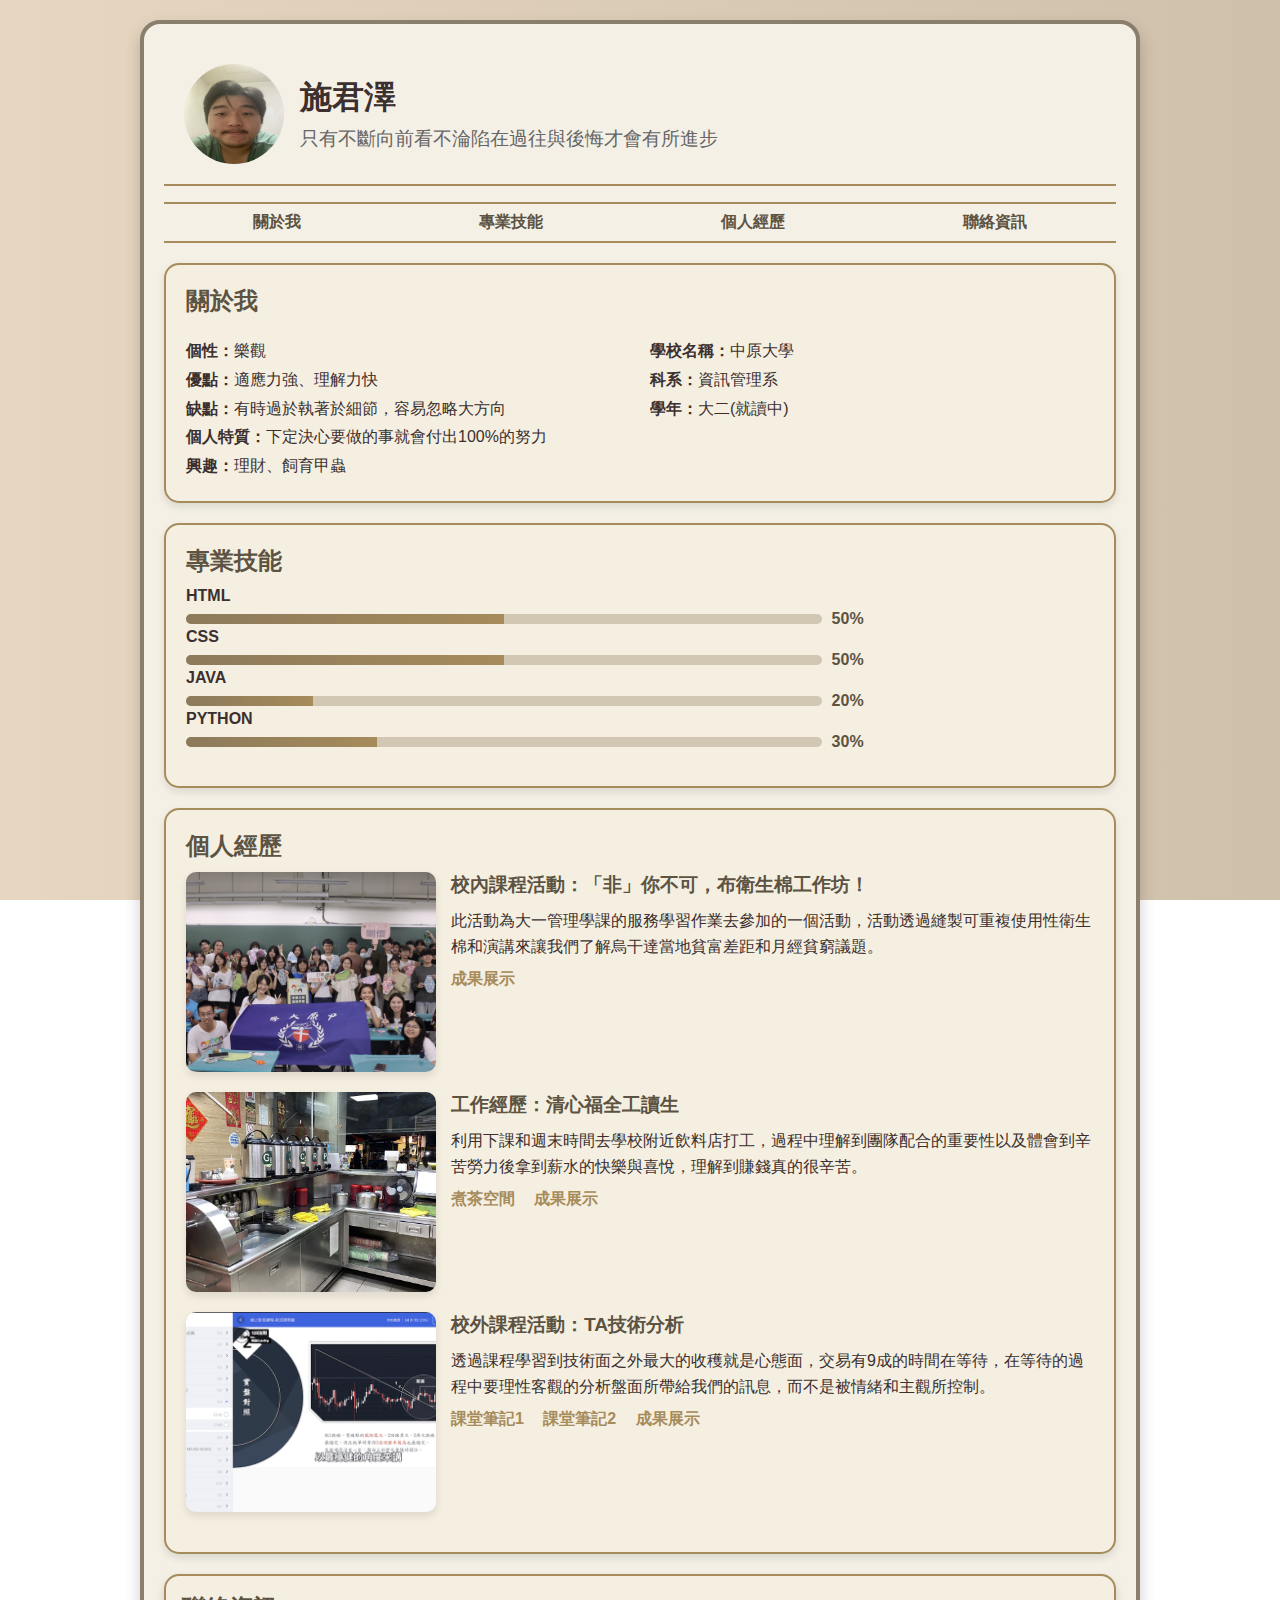
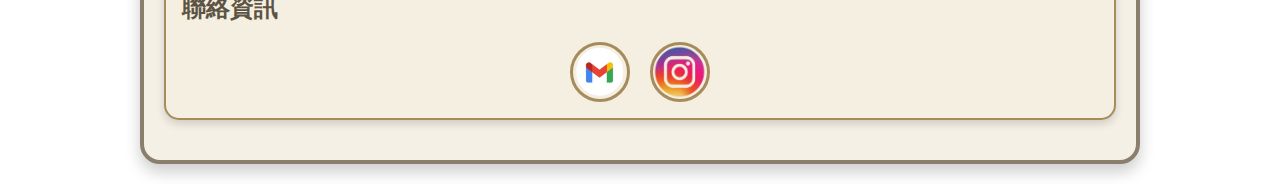
<file: index.HTML>
<!DOCTYPE html>
<html lang="zh">
<head>
    <meta charset="UTF-8">
    <meta name="viewport" content="width=device-width, initial-scale=1.0">
    <title>個人簡介</title>
    <link rel="stylesheet" href="Assets/index.css">
</head>
<body>

    <div class="container">
        <!-- Header -->
        <header class="header">
            <img src="Photo/Head.png" alt="Profile Image">
            <div class="header-text">
                <h1>施君澤</h1>
                <p class="motto">只有不斷向前看不淪陷在過往與後悔才會有所進步</p>
            </div>
        </header>

        <!-- Navigation -->
        <nav class="nav">
            <a href="#about">關於我</a>
            <a href="#skills">專業技能</a>
            <a href="#experience">個人經歷</a>
            <a href="#contact">聯絡資訊</a>
        </nav>

        <!-- About Me Section -->
        <section id="about" class="section about-me">
            <div class="about-title">
                <h2>關於我</h2>
            </div>

            <ul class="about-list">
                <li><strong>個性：</strong>樂觀</li>
                <li><strong>優點：</strong>適應力強、理解力快</li>
                <li><strong>缺點：</strong>有時過於執著於細節，容易忽略大方向</li>
                <li><strong>個人特質：</strong>下定決心要做的事就會付出100%的努力</li>
                <li><strong>興趣：</strong>理財、飼育甲蟲</li>
            </ul>

            <div class="school-info">
                <p><strong>學校名稱：</strong>中原大學</p>
                <p><strong>科系：</strong>資訊管理系</p>
                <p><strong>學年：</strong>大二(就讀中)</p>
            </div>
        </section>

        <!-- Skills Section -->
        <section id="skills" class="section skills">
            <h2>專業技能</h2>
            <ul class="skills-list">
                <li class="skills-item">
                    <div class="skill-name">HTML</div>
                    <div class="skill-bar-container">
                        <div class="skill-bar-background">
                            <div class="skill-bar" style="width: 50%;"></div>
                        </div>
                        <span class="skill-percentage">50%</span>
                    </div>

                    <div class="skill-name">CSS</div>
                    <div class="skill-bar-container">
                        <div class="skill-bar-background">
                            <div class="skill-bar" style="width: 50%;"></div>
                        </div>
                        <span class="skill-percentage">50%</span>
                    </div>

                    <div class="skill-name">JAVA</div>
                    <div class="skill-bar-container">
                        <div class="skill-bar-background">
                            <div class="skill-bar" style="width: 20%;"></div>
                        </div>
                        <span class="skill-percentage">20%</span>
                    </div>

                    <div class="skill-name">PYTHON</div>
                    <div class="skill-bar-container">
                        <div class="skill-bar-background">
                            <div class="skill-bar" style="width: 30%;"></div>
                        </div>
                        <span class="skill-percentage">30%</span>
                    </div>
                </li>
            </ul>
        </section>

        <!-- Personal Experience Section -->
        <section id="experience" class="section experience">
            <h2>個人經歷</h2>
            
            <!-- Experience Item 1 -->
            <div class="experience-item">
                <img src="Photo/experience1.png" alt="活動圖片1" class="experience-img">
                <div class="experience-content">
                    <h3>校內課程活動：「非」你不可，布衛生棉工作坊！</h3>
                    <p>此活動為大一管理學課的服務學習作業去參加的一個活動，活動透過縫製可重複使用性衛生棉和演講來讓我們了解烏干達當地貧富差距和月經貧窮議題。</p>
                    <div class="experience-links">
                        <a href="experience1.html" target="_blank">成果展示</a>
                    </div>
                </div>
            </div>

            <!-- Experience Item 2 -->
            <div class="experience-item">
                <img src="Photo/experience2.png" alt="活動圖片2" class="experience-img">
                <div class="experience-content">
                    <h3>工作經歷：清心福全工讀生</h3>
                    <p>利用下課和週末時間去學校附近飲料店打工，過程中理解到團隊配合的重要性以及體會到辛苦勞力後拿到薪水的快樂與喜悅，理解到賺錢真的很辛苦。</p>
                    <div class="experience-links">
                        <a href="Photo/workplace.png" target="_blank">煮茶空間</a>
                        <a href="Photo/salary.png" target="_blank">成果展示</a>
                    </div>
                </div>
            </div>

            <!-- Experience Item 3 -->
            <div class="experience-item">
                <img src="Photo/experience3.png" alt="活動圖片3" class="experience-img">
                <div class="experience-content">
                    <h3>校外課程活動：TA技術分析</h3>
                    <p>透過課程學習到技術面之外最大的收穫就是心態面，交易有9成的時間在等待，在等待的過程中要理性客觀的分析盤面所帶給我們的訊息，而不是被情緒和主觀所控制。</p>
                    <div class="experience-links">
                        <a href="experience3-1.html" target="_blank">課堂筆記1</a>
                        <a href="experience3-2.html" target="_blank">課堂筆記2</a>
                        <a href="Photo/earning.png" target="_blank">成果展示</a>
                    </div>
                </div>
            </div>
        </section>

        <!-- Footer (Contact) -->
        <footer id="contact" class="footer">
            <h2>聯絡資訊</h2>
            <div class="contact-icons">
                <a href="mailto:jackshih1221@gmail.com"><img src="Photo/gmail.png" alt="Email Icon"></a>
                <a href="https://instagram.com/jack_04_23_" target="_blank"><img src="Photo/ig.png" alt="LinkedIn Icon"></a>
            </div>
        </footer>
    </div>

</body>
</html>
</file>
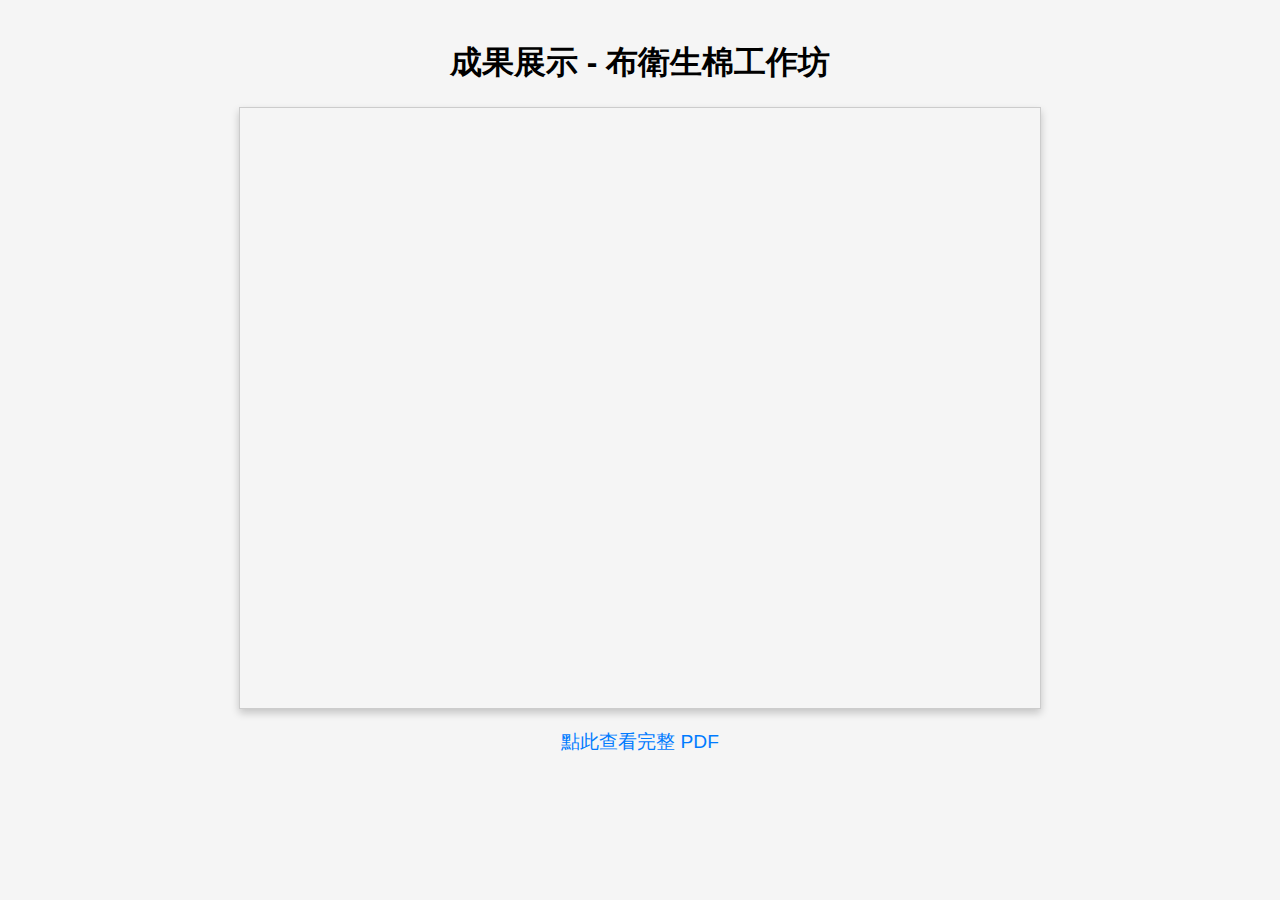
<file: experience1.html>
<!DOCTYPE html>
<html lang="zh">
<head>
    <meta charset="UTF-8">
    <meta name="viewport" content="width=device-width, initial-scale=1.0">
    <title>成果展示 - 布衛生棉工作坊</title>
    <link rel="stylesheet" href="Assets/experience1.css">
</head>
<body>

    <h1>成果展示 - 布衛生棉工作坊</h1>

    <div class="pdf-container">
        <iframe src="Pdf/experience1.pdf" width="100%" height="100%" style="border: none;"></iframe>
    </div>

    <a href="Pdf/experience1.pdf" target="_blank" class="pdf-link">點此查看完整 PDF</a>

</body>
</html>
</file>
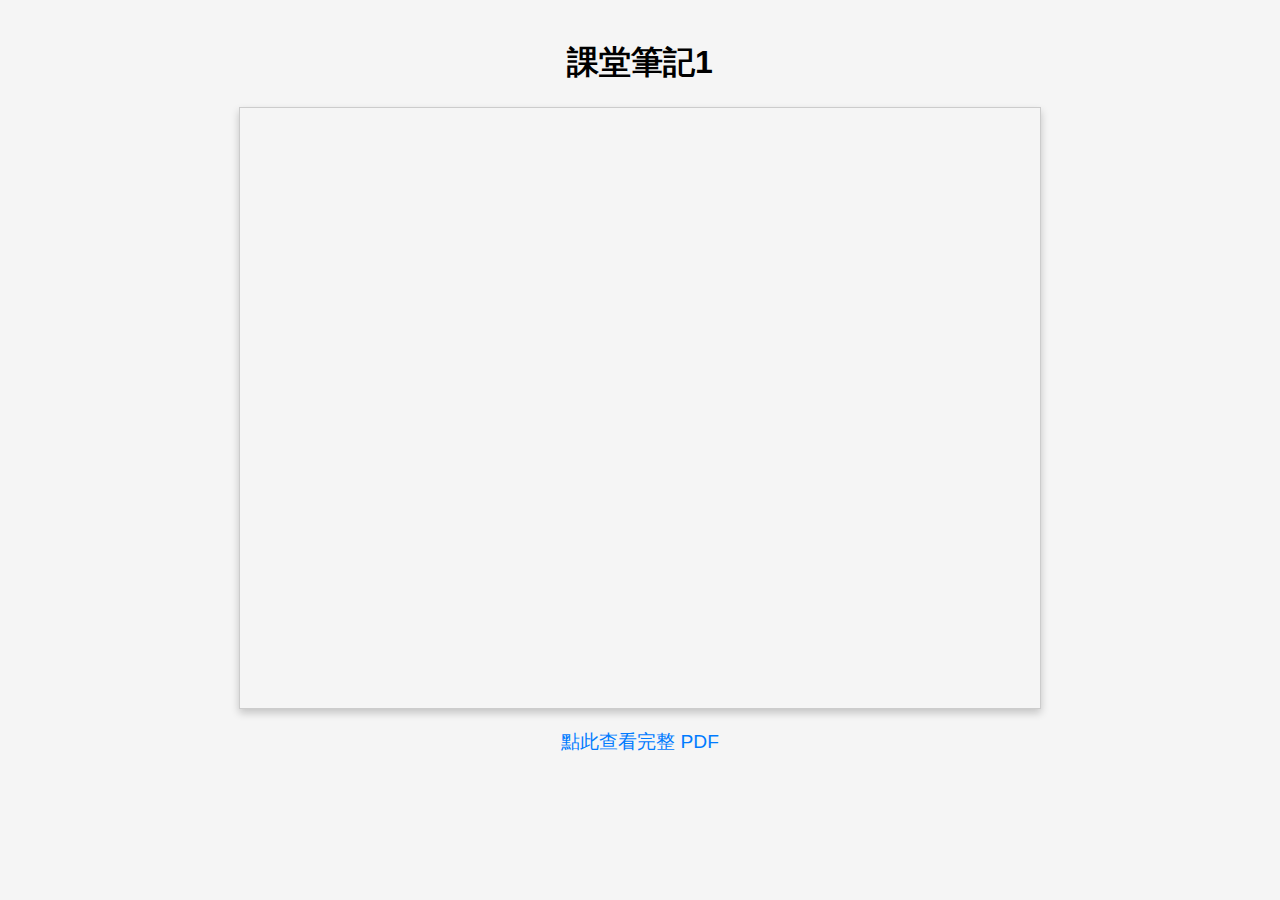
<file: experience3-1.html>
<!DOCTYPE html>
<html lang="zh">
<head>
    <meta charset="UTF-8">
    <meta name="viewport" content="width=device-width, initial-scale=1.0">
    <title>課堂筆記1</title>
    <link rel="stylesheet" href="Assets/experience3-1.css">
</head>
<body>

    <h1>課堂筆記1</h1>

    <div class="pdf-container">
        <iframe src="Pdf/experience3-1.pdf" width="100%" height="100%" style="border: none;"></iframe>
    </div>

    <a href="Pdf/experience3-1.pdf" target="_blank" class="pdf-link">點此查看完整 PDF</a>

</body>
</html>
</file>
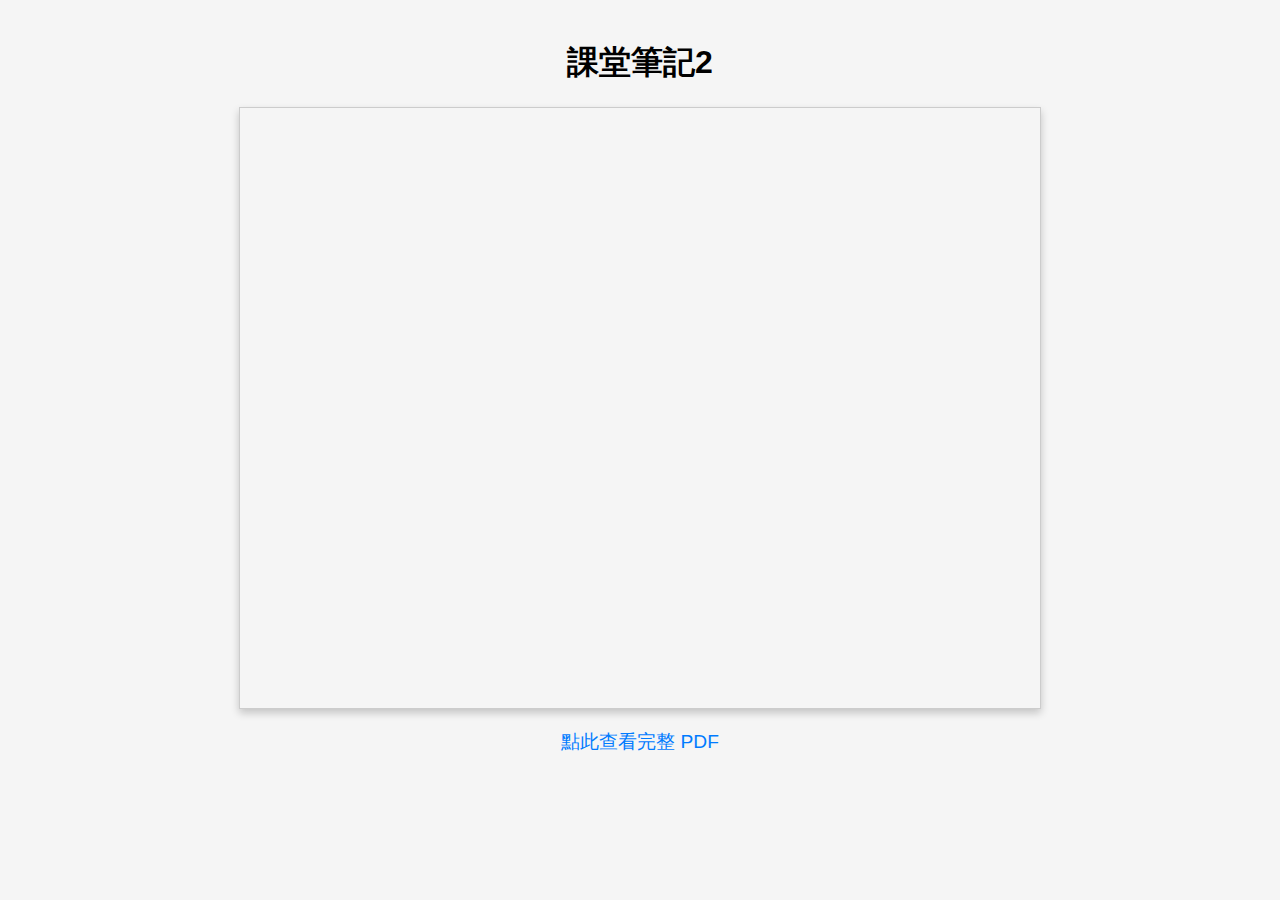
<file: experience3-2.html>
<!DOCTYPE html>
<html lang="zh">
<head>
    <meta charset="UTF-8">
    <meta name="viewport" content="width=device-width, initial-scale=1.0">
    <title>課堂筆記2</title>
    <link rel="stylesheet" href="Assets/experience3-2.css">
</head>
<body>

    <h1>課堂筆記2</h1>

    <div class="pdf-container">
        <iframe src="Pdf/experience3-2.pdf" width="100%" height="100%" style="border: none;"></iframe>
    </div>

    <a href="Pdf/experience3-2.pdf" target="_blank" class="pdf-link">點此查看完整 PDF</a>

</body>
</html>
</file>
<file: Assets/index.css>
* {
    margin: 0;
    padding: 0;
    box-sizing: border-box;
}

body {
    font-family: Arial, sans-serif;
    background: linear-gradient(to right, #e7d7c1, #cfc0ab);
    background-attachment: fixed;
    color: #3b2f2f;
}

/* Container for Main Border */
.container {
    width: 80%;
    max-width: 1000px;
    margin: 20px auto;
    padding: 20px;
    border: 4px solid #8a7e6d;
    border-radius: 20px;
    background-color: #f4f0e6;
    box-shadow: 0px 8px 16px rgba(0, 0, 0, 0.2);
}

/* Header */
.header {
    display: flex;
    align-items: center;
    gap: 1em;
    padding: 20px;
    border-bottom: 2px solid #a68b5b;
}

.header img {
    width: 100px;
    height: 100px;
    border-radius: 50%;
}

.header-text {
    display: flex;
    flex-direction: column;
    align-items: flex-start;
}

.header h1 {
    font-size: 2em;
    margin: 0;
}

.motto {
    font-size: 1.2em;
    color: #666;
    margin-top: 0.3em;
}

/* Navigation */
.nav {
    display: flex;
    justify-content: space-around;
    margin-top: 1em;
    padding: 0.5em 0;
    border-top: 2px solid #a68b5b;
    border-bottom: 2px solid #a68b5b;
}

.nav a {
    text-decoration: none;
    color: #5c5343;
    font-weight: bold;
    transition: color 0.3s, transform 0.2s;
}

.nav a:hover {
    color: #a68b5b;
    transform: scale(1.1);
}

/* Section Styling */
.section {
    padding: 20px;
    margin: 20px 0;
    border: 2px solid #a68b5b;
    border-radius: 15px;
    background: #f5efe1;
    box-shadow: 0px 4px 8px rgba(0, 0, 0, 0.1);
}

.section h2 {
    color: #5c5343;
    margin-bottom: 10px;
    font-size: 1.5em;
}

/* About Section */
#about {
    display: grid;
    grid-template-areas: 
        "title title"
        "personal school";
    grid-template-columns: 1fr 1fr; 
    gap: 20px;
    align-items: start;
}

.about-title {
    grid-area: title;
}

.about-list,
.school-info {
    margin: 0;
    list-style: none;
    color: #3b2f2f;
    font-size: 16px;
    line-height: 1.8; 
}

.about-list {
    grid-area: personal;
}

.school-info {
    grid-area: school;
}

.about-title h2 {
    color: #5c5343;
    font-size: 1.5em;
    margin: 0;
}

.about-list strong,
.school-info strong {
    font-weight: bold;
    color: #3b2f2f;
}

/* Skills Section */
.skills-list {
    list-style: none;
    padding: 0;
    text-align: left;
}

.skills-item {
    margin-bottom: 15px;
}

.skill-name {
    font-weight: bold;
    margin-bottom: 5px;
    text-align: left;
}

.skill-bar-container {
    display: flex;
    align-items: center;
    gap: 10px;
}

.skill-bar-background {
    width: 70%;
    background-color: #d1c7b3;
    border-radius: 5px;
    overflow: hidden;
    height: 10px;
}

.skill-bar {
    height: 10px;
    background: linear-gradient(to right, #8c7a5b, #a68b5b);
    transition: width 3s ease;
}

.skill-percentage {
    font-weight: bold;
    color: #5c5343;
}

/* Experience Section */
.experience-item {
    display: flex;
    align-items: flex-start;
    margin-bottom: 20px;
}

.experience-img {
    width: 250px;
    height: 200px;
    object-fit: cover;
    border-radius: 10px;
    margin-right: 15px;
    box-shadow: 0px 4px 8px rgba(0, 0, 0, 0.1);
}

.experience-content {
    flex: 1;
}

.experience-content h3 {
    font-size: 1.2em;
    color: #5c5343;
    margin-bottom: 10px;
}

.experience-content p {
    font-size: 16px;
    line-height: 1.6;
    color: #3b2f2f;
}

.experience-links {
    margin-top: 10px;
}

.experience-links a {
    color: #a68b5b;
    text-decoration: none;
    margin-right: 15px;
    font-weight: bold;
    transition: color 0.3s ease, transform 0.2s ease; 
    display: inline-block;
}

.experience-links a:hover {
    color: #5c5343;
    transform: scale(1.1);
}

/* Footer (Contact) */
.footer {
    display: flex;
    flex-direction: column;
    align-items: flex-start;
    padding: 1em;
    border: 2px solid #a68b5b;
    background-color: #f5efe1;
    border-radius: 15px;
    margin: 20px 0;
    box-shadow: 0px 4px 8px rgba(0, 0, 0, 0.15);
}

.footer h2 {
    color: #5c5343;
    margin-bottom: 10px;
    font-size: 1.5em;
}

.contact-icons {
    display: flex;
    justify-content: center;
    width: 100%;
    margin-top: 0.5em;
}

.contact-icons a {
    margin: 0 10px;
    display: inline-flex;
    transition: color 0.3s, transform 0.2s;
}

.contact-icons a:hover {
    color:#5c5343;
    transform: scale(1.1);
}

.footer img {
    width: 60px;
    height: 60px;
    border: 3px solid #a68b5b;
    background-color: #f5efe1;
    border-radius: 50%;
    object-fit: cover;
}

html {
    scroll-behavior: smooth;
}
</file>
<file: Assets/experience1.css>
body {
    font-family: Arial, sans-serif;
    display: flex;
    flex-direction: column;
    align-items: center;
    margin: 0;
    padding: 20px;
    background-color: #f5f5f5;
}

.pdf-container {
    width: 100%;
    max-width: 800px;
    height: 600px;
    border: 1px solid #ccc;
    box-shadow: 0 4px 8px rgba(0, 0, 0, 0.2);
}

.pdf-link {
    margin-top: 20px;
    font-size: 1.2em;
    color: #007bff;
    text-decoration: none;
}

.pdf-link:hover {
    text-decoration: underline;
}
</file>
<file: Assets/experience3-1.css>
body {
    font-family: Arial, sans-serif;
    display: flex;
    flex-direction: column;
    align-items: center;
    margin: 0;
    padding: 20px;
    background-color: #f5f5f5;
}

.pdf-container {
    width: 100%;
    max-width: 800px;
    height: 600px;
    border: 1px solid #ccc;
    box-shadow: 0 4px 8px rgba(0, 0, 0, 0.2);
}

.pdf-link {
    margin-top: 20px;
    font-size: 1.2em;
    color: #007bff;
    text-decoration: none;
}

.pdf-link:hover {
    text-decoration: underline;
}
</file>
<file: Assets/experience3-2.css>
body {
    font-family: Arial, sans-serif;
    display: flex;
    flex-direction: column;
    align-items: center;
    margin: 0;
    padding: 20px;
    background-color: #f5f5f5;
}

.pdf-container {
    width: 100%;
    max-width: 800px;
    height: 600px;
    border: 1px solid #ccc;
    box-shadow: 0 4px 8px rgba(0, 0, 0, 0.2);
}

.pdf-link {
    margin-top: 20px;
    font-size: 1.2em;
    color: #007bff;
    text-decoration: none;
}

.pdf-link:hover {
    text-decoration: underline;
}
</file>
